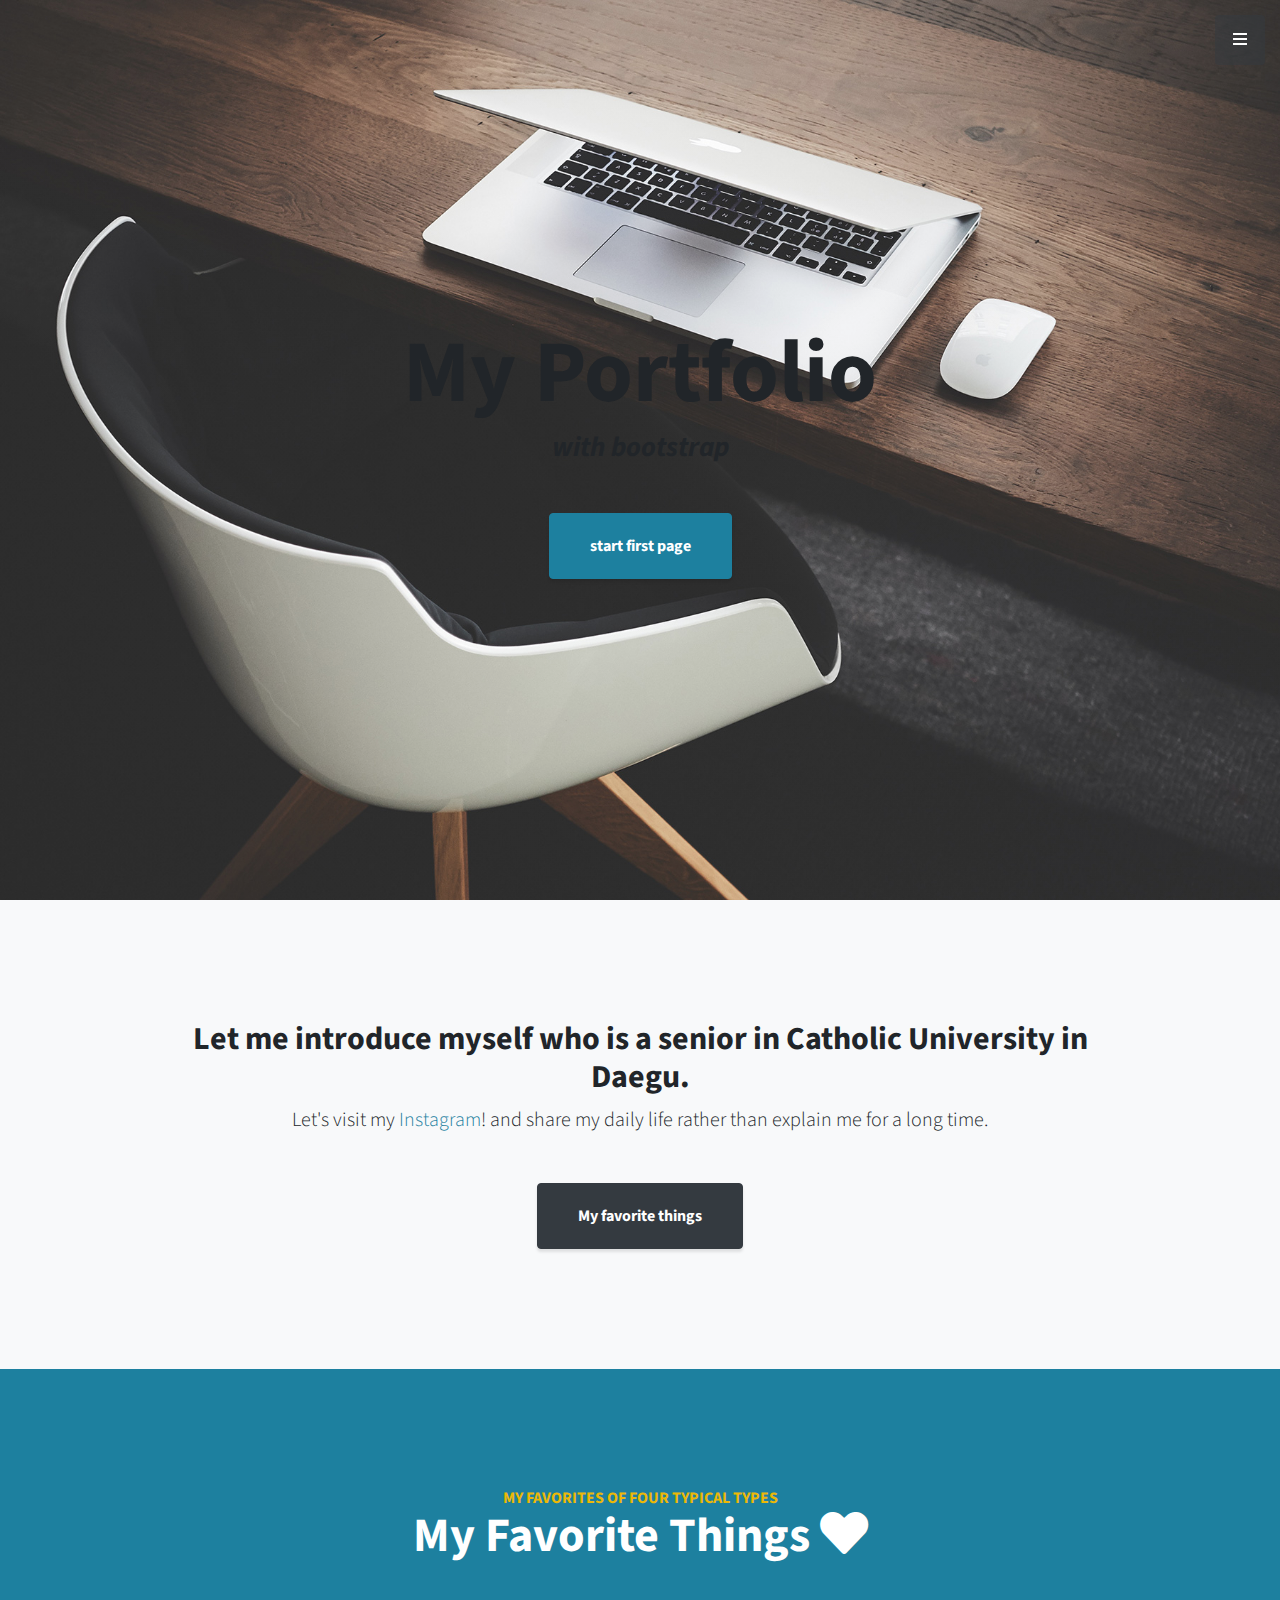
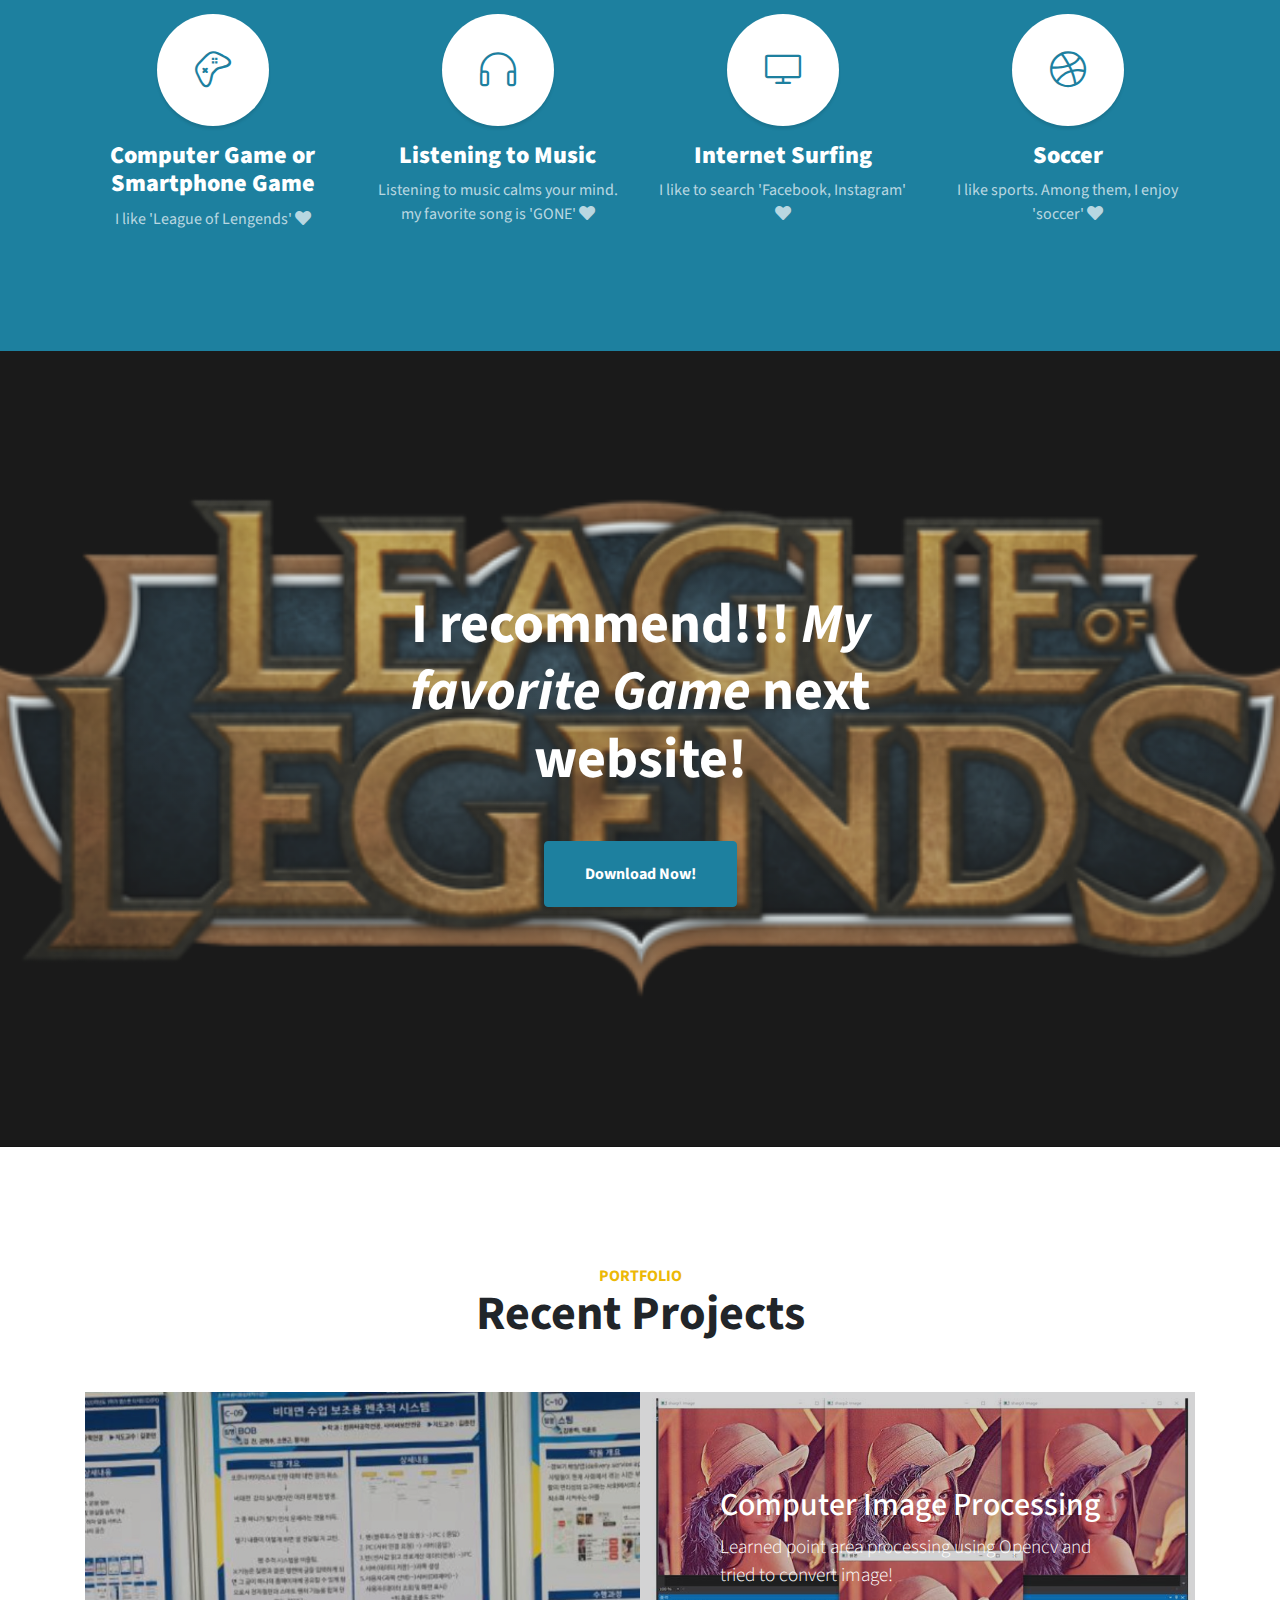
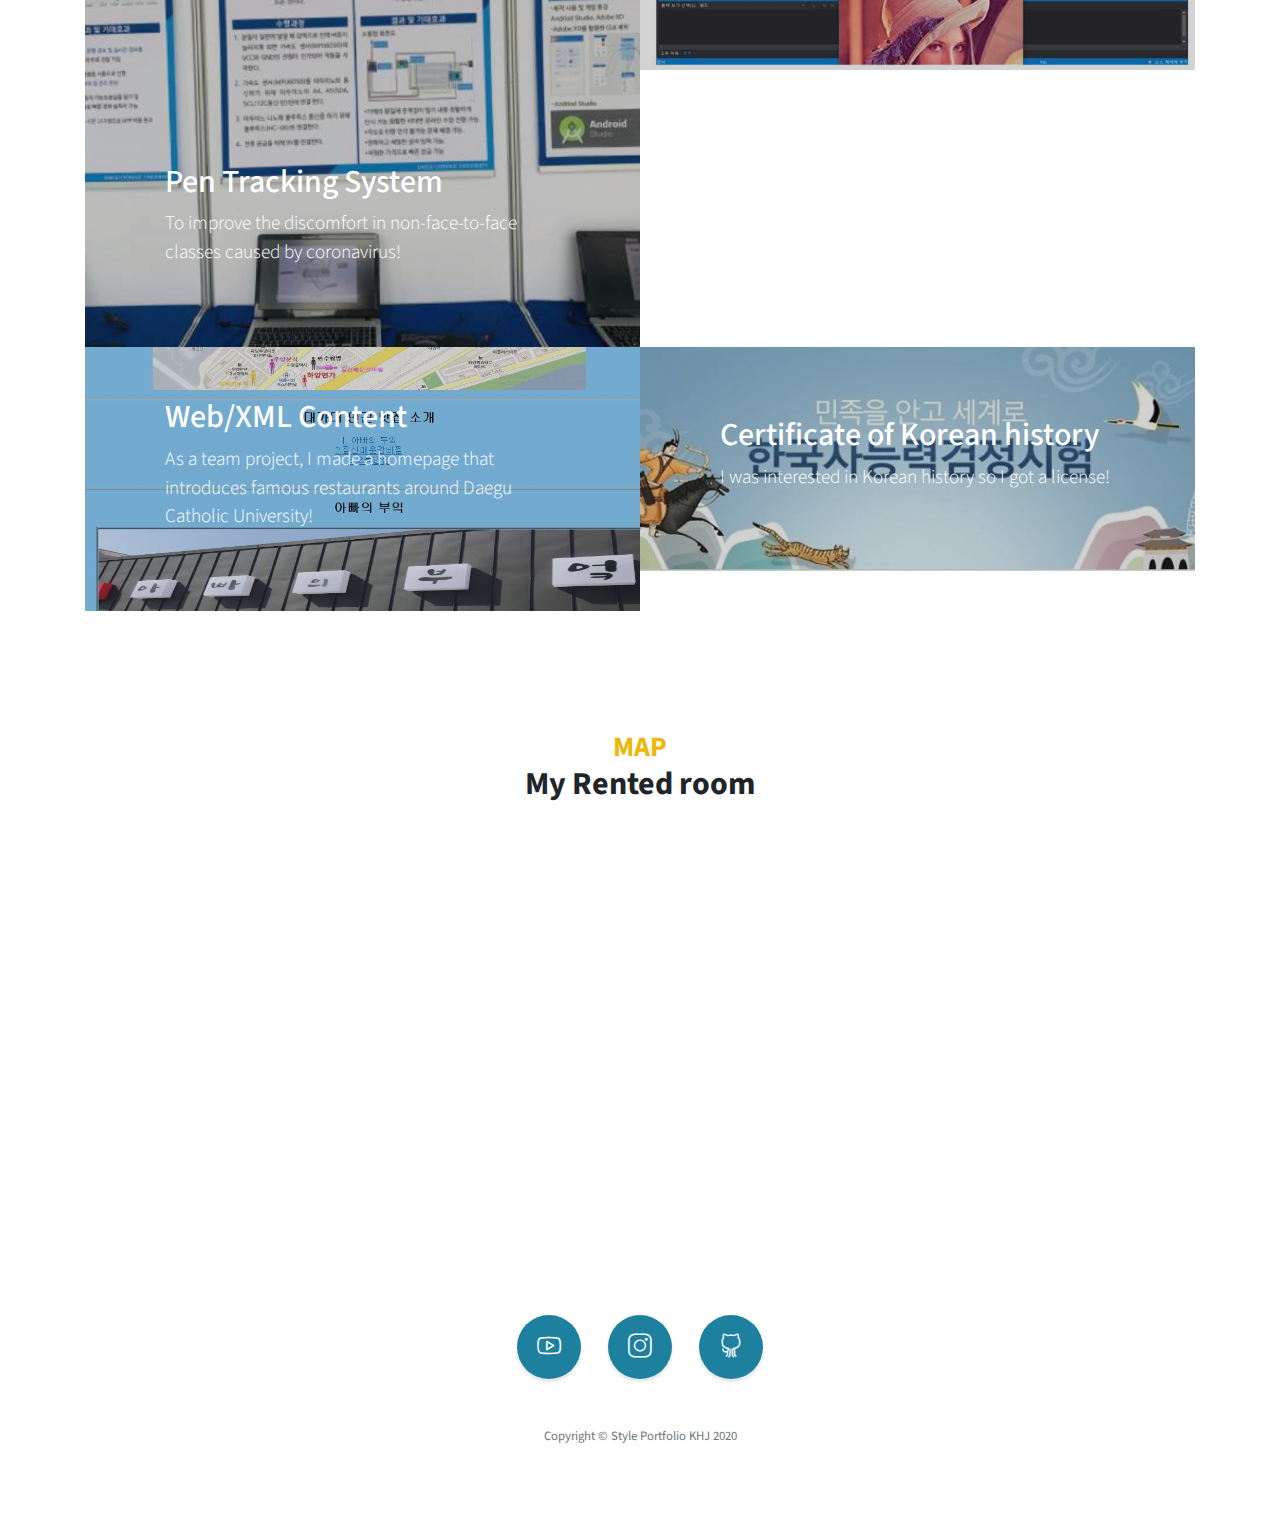
<file: index.html>
<!DOCTYPE html>
<html lang="en">

<head>

  <meta charset="utf-8">
  <meta name="viewport" content="width=device-width, initial-scale=1, shrink-to-fit=no">
  <meta name="description" content="">
  <meta name="author" content="">

  <title>Style Portfolio</title>

  <!-- 부트스트랩 CSS -->
  <link href="vendor/bootstrap/css/bootstrap.min.css" rel="stylesheet">

  <!-- 폰트 -->
  <link href="vendor/fontawesome-free/css/all.min.css" rel="stylesheet" type="text/css">
  <link href="https://fonts.googleapis.com/css?family=Source+Sans+Pro:300,400,700,300italic,400italic,700italic" rel="stylesheet" type="text/css">
  <link href="vendor/simple-line-icons/css/simple-line-icons.css" rel="stylesheet">

  <!-- CSS -->
  <link href="css/stylish-portfolio.min.css" rel="stylesheet">

</head>

<body id="page-top">

  <!-- 메뉴판 -->
  <a class="menu-toggle rounded" href="#">
    <i class="fas fa-bars"></i>
  </a>
  <nav id="sidebar-wrapper">
    <ul class="sidebar-nav">
      <li class="sidebar-brand">
        <a class="js-scroll-trigger" href="#page-top">Menu</a>
      </li>
      <li class="sidebar-nav-item">
        <a class="js-scroll-trigger" href="#page-top">Home</a>
      </li>
      <li class="sidebar-nav-item">
        <a class="js-scroll-trigger" href="#about">About me</a>
      </li>
      <li class="sidebar-nav-item">
        <a class="js-scroll-trigger" href="#services">My favorite</a>
      </li>
      <li class="sidebar-nav-item">
        <a class="js-scroll-trigger" href="#portfolio">Portfolio</a>
      </li>
      <li class="sidebar-nav-item">
        <a class="js-scroll-trigger" href="#contact">Contact</a>
      </li>
    </ul>
  </nav>

  <!--머리말 -->
  <header class="masthead d-flex">
    <div class="container text-center my-auto">
      <h1 class="mb-1">My Portfolio</h1>
      <h3 class="mb-5">
        <em>with bootstrap</em>
      </h3>
      <a class="btn btn-primary btn-xl js-scroll-trigger" href="#about">start first page</a>
    </div>
    <div class="overlay"></div>
  </header>

  <!-- 나를 소개하는 메뉴 -->
  <section class="content-section bg-light" id="about">
    <div class="container text-center">
      <div class="row">
        <div class="col-lg-10 mx-auto">
          <h2>Let me introduce myself who is a senior in Catholic University in Daegu.</h2>
          <p class="lead mb-5">Let's visit my <a href="https://www.instagram.com/h_kjo_o/">Instagram</a>! and share my daily life rather than explain me for a long time.
          </p>
          <a class="btn btn-dark btn-xl js-scroll-trigger" href="#services">My favorite things</a>
        </div>
      </div>
    </div>
  </section>

  <!-- 내가 가장 좋아하는 것들 소개 메뉴 -->
  <section class="content-section bg-primary text-white text-center" id="services">
    <div class="container">
      <div class="content-section-heading">
        <h3 class="text-secondary mb-0">My favorites of Four typical types</h3>
        <h2 class="mb-5">My Favorite Things
        <i class="fas fa-heart"></i>
        </h2>
      </div>
      <div class="row">
        <div class="col-lg-3 col-md-6 mb-5 mb-lg-0">
          <span class="service-icon rounded-circle mx-auto mb-3">
            <i class="icon-game-controller"></i>
          </span>
          <h4>
            <strong>Computer Game or Smartphone Game</strong>
          </h4>
          <p class="text-faded mb-0">I like 'League of Lengends'
          <i class="fas fa-heart"></i>
        </p>
        </div>
        <div class="col-lg-3 col-md-6 mb-5 mb-lg-0">
          <span class="service-icon rounded-circle mx-auto mb-3">
            <i class="icon-earphones"></i>
          </span>
          <h4>
            <strong>Listening to Music</strong>
          </h4>
          <p class="text-faded mb-0">Listening to music calms your mind. my favorite song is 'GONE'
          <i class="fas fa-heart"></i>
        </p>
        </div>
        <div class="col-lg-3 col-md-6 mb-5 mb-md-0">
          <span class="service-icon rounded-circle mx-auto mb-3">
            <i class="icon-screen-desktop"></i>
          </span>
          <h4>
            <strong>Internet Surfing</strong>
          </h4>
          <p class="text-faded mb-0">I like to search 'Facebook, Instagram'
            <i class="fas fa-heart"></i>
            </p>
        </div>
        <div class="col-lg-3 col-md-6">
          <span class="service-icon rounded-circle mx-auto mb-3">
            <i class="icon-social-dribbble"></i>
          </span>
          <h4>
            <strong>Soccer</strong>
          </h4>
          <p class="text-faded mb-0">I like sports. Among them, I enjoy 'soccer'
          <i class="fas fa-heart"></i>
        </p>
        </div>
      </div>
    </div>
  </section>

  <!--게임 소개 -->
  <section class="callout">
    <div class="container text-center">
      <h2 class="mx-auto mb-5 text-white">
         I recommend!!!
        <em>My favorite Game</em>
        next website!</h2>
      <a class="btn btn-primary btn-xl" href="https://download.kr.riotgames.com/league">Download Now!</a>
    </div>
  </section>

  <!-- 포트폴리오 -->
  <section class="content-section" id="portfolio">
    <div class="container">
      <div class="content-section-heading text-center">
        <h3 class="text-secondary mb-0">Portfolio</h3>
        <h2 class="mb-5">Recent Projects</h2>
      </div>
      <div class="row no-gutters">
        <div class="col-lg-6">
          <a class="portfolio-item" href="#!">
            <div class="caption">
              <div class="caption-content">
                <div class="h2">Pen Tracking System</div>
                <p class="mb-0">To improve the discomfort in non-face-to-face classes caused by coronavirus!</p>
              </div>
            </div>
            <img class="img-fluid" src="img/portfolio-1.jpg" alt="">
          </a>
        </div>
        <div class="col-lg-6">
          <a class="portfolio-item" href="#!">
            <div class="caption">
              <div class="caption-content">
                <div class="h2">Computer Image Processing</div>
                <p class="mb-0">Learned point area processing using Opencv and tried to convert image!</p>
              </div>
            </div>
            <img class="img-fluid" src="img/portfolio-2.jpg" alt="">
          </a>
        </div>
        <div class="col-lg-6">
          <a class="portfolio-item" href="#!">
            <div class="caption">
              <div class="caption-content">
                <div class="h2">Web/XML Content</div>
                <p class="mb-0 " >As a team project, I made a homepage that introduces famous restaurants around Daegu Catholic University!</p>
              </div>
            </div>
            <img class="img-fluid" src="img/portfolio-3.jpg" alt="">
          </a>
        </div>
        <div class="col-lg-6">
          <a class="portfolio-item" href="#!">
            <div class="caption">
              <div class="caption-content">
                <div class="h2">Certificate of Korean history</div>
                <p class="mb-0">I was interested in Korean history so I got a license!</p>
              </div>
            </div>
            <img class="img-fluid" src="img/portfolio-4.jpg" alt="">
          </a>
        </div>
      </div>
    </div>
  </section>
  <!-- 지도 -->
  <div id="contact" class="map">
    <h3 class="text-secondary mb-0 text-center ">MAP</h3>
    <h2 class="container text-center">My Rented room </h2>
    <iframe src="https://www.google.com/maps/embed?pb=!1m18!1m12!1m3!1d1615.739878496027!2d128.81394830060228!3d35.91075528996526!2m3!1f0!2f0!3f0!3m2!1i1024!2i768!4f13.1!3m3!1m2!1s0x0%3A0x0!2zMzXCsDU0JzM4LjciTiAxMjjCsDQ4JzUyLjYiRQ!5e0!3m2!1sko!2skr!4v1597123810720!5m2!1sko!2skr" width="600" height="450" frameborder="0" style="border:0;" allowfullscreen="" aria-hidden="false" tabindex="0"></iframe>
    <small>
      <a href="https://www.google.com/maps/embed?pb=!1m18!1m12!1m3!1d1615.739878496027!2d128.81394830060228!3d35.91075528996526!2m3!1f0!2f0!3f0!3m2!1i1024!2i768!4f13.1!3m3!1m2!1s0x0%3A0x0!2zMzXCsDU0JzM4LjciTiAxMjjCsDQ4JzUyLjYiRQ!5e0!3m2!1sko!2skr!4v1597123810720!5m2!1sko!2skr"></a>
    </small>
  </div>
<br/>
  <!-- 나의 계정 -->
  <footer class="footer text-center">
    <div class="container">
      <ul class="list-inline mb-5">
        <li class="list-inline-item">
          <a class="social-link rounded-circle text-white mr-3" href="https://www.youtube.com/channel/UCVvpZAa8laSlStu5J4xiV-w?view_as=subscriber">
            <i class="icon-social-youtube"></i>
          </a>
        </li>
        <li class="list-inline-item">
          <a class="social-link rounded-circle text-white mr-3" href="https://www.instagram.com/h_kjo_o/">
            <i class="icon-social-instagram"></i>
          </a>
        </li>
        <li class="list-inline-item">
          <a class="social-link rounded-circle text-white" href="https://github.com/kwonhyeokju-1">
            <i class="icon-social-github"></i>
          </a>
        </li>
      </ul>
      <p class="text-muted small mb-0">Copyright &copy; Style Portfolio KHJ 2020</p>
    </div>
  </footer>

  <!--가장 위쪽으로 갈 수 있는 버튼-->
  <a class="scroll-to-top rounded js-scroll-trigger" href="#page-top">
    <i class="fas fa-angle-up"></i>
  </a>

  <!-- 부트스트랩 코어 자바스크립트 -->
  <script src="vendor/jquery/jquery.min.js"></script>
  <script src="vendor/bootstrap/js/bootstrap.bundle.min.js"></script>

  <!--플러그인 자바스크립트 -->
  <script src="vendor/jquery-easing/jquery.easing.min.js"></script>

  <!--이 템플릿에 대한 사용자 지정 스크립트-->
  <script src="js/stylish-portfolio.min.js"></script>

</body>

</html>
</file>
<file: vendor/simple-line-icons/css/simple-line-icons.css>
@font-face {
  font-family: 'simple-line-icons';
  src: url('../fonts/Simple-Line-Icons.eot?v=2.4.0');
  src: url('../fonts/Simple-Line-Icons.eot?v=2.4.0#iefix') format('embedded-opentype'), url('../fonts/Simple-Line-Icons.woff2?v=2.4.0') format('woff2'), url('../fonts/Simple-Line-Icons.ttf?v=2.4.0') format('truetype'), url('../fonts/Simple-Line-Icons.woff?v=2.4.0') format('woff'), url('../fonts/Simple-Line-Icons.svg?v=2.4.0#simple-line-icons') format('svg');
  font-weight: normal;
  font-style: normal;
}
/*
 Use the following CSS code if you want to have a class per icon.
 Instead of a list of all class selectors, you can use the generic [class*="icon-"] selector, but it's slower:
*/
.icon-user,
.icon-people,
.icon-user-female,
.icon-user-follow,
.icon-user-following,
.icon-user-unfollow,
.icon-login,
.icon-logout,
.icon-emotsmile,
.icon-phone,
.icon-call-end,
.icon-call-in,
.icon-call-out,
.icon-map,
.icon-location-pin,
.icon-direction,
.icon-directions,
.icon-compass,
.icon-layers,
.icon-menu,
.icon-list,
.icon-options-vertical,
.icon-options,
.icon-arrow-down,
.icon-arrow-left,
.icon-arrow-right,
.icon-arrow-up,
.icon-arrow-up-circle,
.icon-arrow-left-circle,
.icon-arrow-right-circle,
.icon-arrow-down-circle,
.icon-check,
.icon-clock,
.icon-plus,
.icon-minus,
.icon-close,
.icon-event,
.icon-exclamation,
.icon-organization,
.icon-trophy,
.icon-screen-smartphone,
.icon-screen-desktop,
.icon-plane,
.icon-notebook,
.icon-mustache,
.icon-mouse,
.icon-magnet,
.icon-energy,
.icon-disc,
.icon-cursor,
.icon-cursor-move,
.icon-crop,
.icon-chemistry,
.icon-speedometer,
.icon-shield,
.icon-screen-tablet,
.icon-magic-wand,
.icon-hourglass,
.icon-graduation,
.icon-ghost,
.icon-game-controller,
.icon-fire,
.icon-eyeglass,
.icon-envelope-open,
.icon-envelope-letter,
.icon-bell,
.icon-badge,
.icon-anchor,
.icon-wallet,
.icon-vector,
.icon-speech,
.icon-puzzle,
.icon-printer,
.icon-present,
.icon-playlist,
.icon-pin,
.icon-picture,
.icon-handbag,
.icon-globe-alt,
.icon-globe,
.icon-folder-alt,
.icon-folder,
.icon-film,
.icon-feed,
.icon-drop,
.icon-drawer,
.icon-docs,
.icon-doc,
.icon-diamond,
.icon-cup,
.icon-calculator,
.icon-bubbles,
.icon-briefcase,
.icon-book-open,
.icon-basket-loaded,
.icon-basket,
.icon-bag,
.icon-action-undo,
.icon-action-redo,
.icon-wrench,
.icon-umbrella,
.icon-trash,
.icon-tag,
.icon-support,
.icon-frame,
.icon-size-fullscreen,
.icon-size-actual,
.icon-shuffle,
.icon-share-alt,
.icon-share,
.icon-rocket,
.icon-question,
.icon-pie-chart,
.icon-pencil,
.icon-note,
.icon-loop,
.icon-home,
.icon-grid,
.icon-graph,
.icon-microphone,
.icon-music-tone-alt,
.icon-music-tone,
.icon-earphones-alt,
.icon-earphones,
.icon-equalizer,
.icon-like,
.icon-dislike,
.icon-control-start,
.icon-control-rewind,
.icon-control-play,
.icon-control-pause,
.icon-control-forward,
.icon-control-end,
.icon-volume-1,
.icon-volume-2,
.icon-volume-off,
.icon-calendar,
.icon-bulb,
.icon-chart,
.icon-ban,
.icon-bubble,
.icon-camrecorder,
.icon-camera,
.icon-cloud-download,
.icon-cloud-upload,
.icon-envelope,
.icon-eye,
.icon-flag,
.icon-heart,
.icon-info,
.icon-key,
.icon-link,
.icon-lock,
.icon-lock-open,
.icon-magnifier,
.icon-magnifier-add,
.icon-magnifier-remove,
.icon-paper-clip,
.icon-paper-plane,
.icon-power,
.icon-refresh,
.icon-reload,
.icon-settings,
.icon-star,
.icon-symbol-female,
.icon-symbol-male,
.icon-target,
.icon-credit-card,
.icon-paypal,
.icon-social-tumblr,
.icon-social-twitter,
.icon-social-facebook,
.icon-social-instagram,
.icon-social-linkedin,
.icon-social-pinterest,
.icon-social-github,
.icon-social-google,
.icon-social-reddit,
.icon-social-skype,
.icon-social-dribbble,
.icon-social-behance,
.icon-social-foursqare,
.icon-social-soundcloud,
.icon-social-spotify,
.icon-social-stumbleupon,
.icon-social-youtube,
.icon-social-dropbox,
.icon-social-vkontakte,
.icon-social-steam {
  font-family: 'simple-line-icons';
  speak: none;
  font-style: normal;
  font-weight: normal;
  font-variant: normal;
  text-transform: none;
  line-height: 1;
  /* Better Font Rendering =========== */
  -webkit-font-smoothing: antialiased;
  -moz-osx-font-smoothing: grayscale;
}
.icon-user:before {
  content: "\e005";
}
.icon-people:before {
  content: "\e001";
}
.icon-user-female:before {
  content: "\e000";
}
.icon-user-follow:before {
  content: "\e002";
}
.icon-user-following:before {
  content: "\e003";
}
.icon-user-unfollow:before {
  content: "\e004";
}
.icon-login:before {
  content: "\e066";
}
.icon-logout:before {
  content: "\e065";
}
.icon-emotsmile:before {
  content: "\e021";
}
.icon-phone:before {
  content: "\e600";
}
.icon-call-end:before {
  content: "\e048";
}
.icon-call-in:before {
  content: "\e047";
}
.icon-call-out:before {
  content: "\e046";
}
.icon-map:before {
  content: "\e033";
}
.icon-location-pin:before {
  content: "\e096";
}
.icon-direction:before {
  content: "\e042";
}
.icon-directions:before {
  content: "\e041";
}
.icon-compass:before {
  content: "\e045";
}
.icon-layers:before {
  content: "\e034";
}
.icon-menu:before {
  content: "\e601";
}
.icon-list:before {
  content: "\e067";
}
.icon-options-vertical:before {
  content: "\e602";
}
.icon-options:before {
  content: "\e603";
}
.icon-arrow-down:before {
  content: "\e604";
}
.icon-arrow-left:before {
  content: "\e605";
}
.icon-arrow-right:before {
  content: "\e606";
}
.icon-arrow-up:before {
  content: "\e607";
}
.icon-arrow-up-circle:before {
  content: "\e078";
}
.icon-arrow-left-circle:before {
  content: "\e07a";
}
.icon-arrow-right-circle:before {
  content: "\e079";
}
.icon-arrow-down-circle:before {
  content: "\e07b";
}
.icon-check:before {
  content: "\e080";
}
.icon-clock:before {
  content: "\e081";
}
.icon-plus:before {
  content: "\e095";
}
.icon-minus:before {
  content: "\e615";
}
.icon-close:before {
  content: "\e082";
}
.icon-event:before {
  content: "\e619";
}
.icon-exclamation:before {
  content: "\e617";
}
.icon-organization:before {
  content: "\e616";
}
.icon-trophy:before {
  content: "\e006";
}
.icon-screen-smartphone:before {
  content: "\e010";
}
.icon-screen-desktop:before {
  content: "\e011";
}
.icon-plane:before {
  content: "\e012";
}
.icon-notebook:before {
  content: "\e013";
}
.icon-mustache:before {
  content: "\e014";
}
.icon-mouse:before {
  content: "\e015";
}
.icon-magnet:before {
  content: "\e016";
}
.icon-energy:before {
  content: "\e020";
}
.icon-disc:before {
  content: "\e022";
}
.icon-cursor:before {
  content: "\e06e";
}
.icon-cursor-move:before {
  content: "\e023";
}
.icon-crop:before {
  content: "\e024";
}
.icon-chemistry:before {
  content: "\e026";
}
.icon-speedometer:before {
  content: "\e007";
}
.icon-shield:before {
  content: "\e00e";
}
.icon-screen-tablet:before {
  content: "\e00f";
}
.icon-magic-wand:before {
  content: "\e017";
}
.icon-hourglass:before {
  content: "\e018";
}
.icon-graduation:before {
  content: "\e019";
}
.icon-ghost:before {
  content: "\e01a";
}
.icon-game-controller:before {
  content: "\e01b";
}
.icon-fire:before {
  content: "\e01c";
}
.icon-eyeglass:before {
  content: "\e01d";
}
.icon-envelope-open:before {
  content: "\e01e";
}
.icon-envelope-letter:before {
  content: "\e01f";
}
.icon-bell:before {
  content: "\e027";
}
.icon-badge:before {
  content: "\e028";
}
.icon-anchor:before {
  content: "\e029";
}
.icon-wallet:before {
  content: "\e02a";
}
.icon-vector:before {
  content: "\e02b";
}
.icon-speech:before {
  content: "\e02c";
}
.icon-puzzle:before {
  content: "\e02d";
}
.icon-printer:before {
  content: "\e02e";
}
.icon-present:before {
  content: "\e02f";
}
.icon-playlist:before {
  content: "\e030";
}
.icon-pin:before {
  content: "\e031";
}
.icon-picture:before {
  content: "\e032";
}
.icon-handbag:before {
  content: "\e035";
}
.icon-globe-alt:before {
  content: "\e036";
}
.icon-globe:before {
  content: "\e037";
}
.icon-folder-alt:before {
  content: "\e039";
}
.icon-folder:before {
  content: "\e089";
}
.icon-film:before {
  content: "\e03a";
}
.icon-feed:before {
  content: "\e03b";
}
.icon-drop:before {
  content: "\e03e";
}
.icon-drawer:before {
  content: "\e03f";
}
.icon-docs:before {
  content: "\e040";
}
.icon-doc:before {
  content: "\e085";
}
.icon-diamond:before {
  content: "\e043";
}
.icon-cup:before {
  content: "\e044";
}
.icon-calculator:before {
  content: "\e049";
}
.icon-bubbles:before {
  content: "\e04a";
}
.icon-briefcase:before {
  content: "\e04b";
}
.icon-book-open:before {
  content: "\e04c";
}
.icon-basket-loaded:before {
  content: "\e04d";
}
.icon-basket:before {
  content: "\e04e";
}
.icon-bag:before {
  content: "\e04f";
}
.icon-action-undo:before {
  content: "\e050";
}
.icon-action-redo:before {
  content: "\e051";
}
.icon-wrench:before {
  content: "\e052";
}
.icon-umbrella:before {
  content: "\e053";
}
.icon-trash:before {
  content: "\e054";
}
.icon-tag:before {
  content: "\e055";
}
.icon-support:before {
  content: "\e056";
}
.icon-frame:before {
  content: "\e038";
}
.icon-size-fullscreen:before {
  content: "\e057";
}
.icon-size-actual:before {
  content: "\e058";
}
.icon-shuffle:before {
  content: "\e059";
}
.icon-share-alt:before {
  content: "\e05a";
}
.icon-share:before {
  content: "\e05b";
}
.icon-rocket:before {
  content: "\e05c";
}
.icon-question:before {
  content: "\e05d";
}
.icon-pie-chart:before {
  content: "\e05e";
}
.icon-pencil:before {
  content: "\e05f";
}
.icon-note:before {
  content: "\e060";
}
.icon-loop:before {
  content: "\e064";
}
.icon-home:before {
  content: "\e069";
}
.icon-grid:before {
  content: "\e06a";
}
.icon-graph:before {
  content: "\e06b";
}
.icon-microphone:before {
  content: "\e063";
}
.icon-music-tone-alt:before {
  content: "\e061";
}
.icon-music-tone:before {
  content: "\e062";
}
.icon-earphones-alt:before {
  content: "\e03c";
}
.icon-earphones:before {
  content: "\e03d";
}
.icon-equalizer:before {
  content: "\e06c";
}
.icon-like:before {
  content: "\e068";
}
.icon-dislike:before {
  content: "\e06d";
}
.icon-control-start:before {
  content: "\e06f";
}
.icon-control-rewind:before {
  content: "\e070";
}
.icon-control-play:before {
  content: "\e071";
}
.icon-control-pause:before {
  content: "\e072";
}
.icon-control-forward:before {
  content: "\e073";
}
.icon-control-end:before {
  content: "\e074";
}
.icon-volume-1:before {
  content: "\e09f";
}
.icon-volume-2:before {
  content: "\e0a0";
}
.icon-volume-off:before {
  content: "\e0a1";
}
.icon-calendar:before {
  content: "\e075";
}
.icon-bulb:before {
  content: "\e076";
}
.icon-chart:before {
  content: "\e077";
}
.icon-ban:before {
  content: "\e07c";
}
.icon-bubble:before {
  content: "\e07d";
}
.icon-camrecorder:before {
  content: "\e07e";
}
.icon-camera:before {
  content: "\e07f";
}
.icon-cloud-download:before {
  content: "\e083";
}
.icon-cloud-upload:before {
  content: "\e084";
}
.icon-envelope:before {
  content: "\e086";
}
.icon-eye:before {
  content: "\e087";
}
.icon-flag:before {
  content: "\e088";
}
.icon-heart:before {
  content: "\e08a";
}
.icon-info:before {
  content: "\e08b";
}
.icon-key:before {
  content: "\e08c";
}
.icon-link:before {
  content: "\e08d";
}
.icon-lock:before {
  content: "\e08e";
}
.icon-lock-open:before {
  content: "\e08f";
}
.icon-magnifier:before {
  content: "\e090";
}
.icon-magnifier-add:before {
  content: "\e091";
}
.icon-magnifier-remove:before {
  content: "\e092";
}
.icon-paper-clip:before {
  content: "\e093";
}
.icon-paper-plane:before {
  content: "\e094";
}
.icon-power:before {
  content: "\e097";
}
.icon-refresh:before {
  content: "\e098";
}
.icon-reload:before {
  content: "\e099";
}
.icon-settings:before {
  content: "\e09a";
}
.icon-star:before {
  content: "\e09b";
}
.icon-symbol-female:before {
  content: "\e09c";
}
.icon-symbol-male:before {
  content: "\e09d";
}
.icon-target:before {
  content: "\e09e";
}
.icon-credit-card:before {
  content: "\e025";
}
.icon-paypal:before {
  content: "\e608";
}
.icon-social-tumblr:before {
  content: "\e00a";
}
.icon-social-twitter:before {
  content: "\e009";
}
.icon-social-facebook:before {
  content: "\e00b";
}
.icon-social-instagram:before {
  content: "\e609";
}
.icon-social-linkedin:before {
  content: "\e60a";
}
.icon-social-pinterest:before {
  content: "\e60b";
}
.icon-social-github:before {
  content: "\e60c";
}
.icon-social-google:before {
  content: "\e60d";
}
.icon-social-reddit:before {
  content: "\e60e";
}
.icon-social-skype:before {
  content: "\e60f";
}
.icon-social-dribbble:before {
  content: "\e00d";
}
.icon-social-behance:before {
  content: "\e610";
}
.icon-social-foursqare:before {
  content: "\e611";
}
.icon-social-soundcloud:before {
  content: "\e612";
}
.icon-social-spotify:before {
  content: "\e613";
}
.icon-social-stumbleupon:before {
  content: "\e614";
}
.icon-social-youtube:before {
  content: "\e008";
}
.icon-social-dropbox:before {
  content: "\e00c";
}
.icon-social-vkontakte:before {
  content: "\e618";
}
.icon-social-steam:before {
  content: "\e620";
}
</file>
<file: css/stylish-portfolio.min.css>
/*!
 * Start Bootstrap - Stylish Portfolio v5.0.8 (https://startbootstrap.com/themes/stylish-portfolio)
 * Copyright 2013-2020 Start Bootstrap
 * Licensed under MIT (https://github.com/StartBootstrap/startbootstrap-stylish-portfolio/blob/master/LICENSE)
 */body,html{width:100%;height:100%}body{font-family:'Source Sans Pro'}.btn-xl{padding:1.25rem 2.5rem}.content-section{padding-top:7.5rem;padding-bottom:7.5rem}.content-section-heading h2{font-size:3rem}.content-section-heading h3{font-size:1rem;text-transform:uppercase}h1,h2,h3,h4,h5,h6{font-weight:700}.text-faded{color:rgba(255,255,255,.7)}.map{height:30rem}@media (max-width:992px){.map{height:75%}}.map iframe{pointer-events:none}.scroll-to-top{position:fixed;right:15px;bottom:15px;display:none;width:50px;height:50px;text-align:center;color:#fff;background:rgba(52,58,64,.5);line-height:45px}.scroll-to-top:focus,.scroll-to-top:hover{color:#fff}.scroll-to-top:hover{background:#343a40}.scroll-to-top i{font-weight:800}.masthead{min-height:30rem;position:relative;display:table;width:100%;height:auto;padding-top:8rem;padding-bottom:8rem;background:linear-gradient(90deg,rgba(255,255,255,.1) 0,rgba(255,255,255,.1) 100%),url(../img/bg-masthead.jpg);background-position:center center;background-repeat:no-repeat;background-size:cover}.masthead h1{font-size:4rem;margin:0;padding:0}@media (min-width:992px){.masthead{height:100vh}.masthead h1{font-size:5.5rem}}#sidebar-wrapper{position:fixed;z-index:2;right:0;width:250px;height:100%;transition:all .4s ease 0s;transform:translateX(250px);background:#1d809f;border-left:1px solid rgba(255,255,255,.1)}.sidebar-nav{position:absolute;top:0;width:250px;margin:0;padding:0;list-style:none}.sidebar-nav li.sidebar-nav-item a{display:block;text-decoration:none;color:#fff;padding:15px}.sidebar-nav li a:hover{text-decoration:none;color:#fff;background:rgba(255,255,255,.2)}.sidebar-nav li a:active,.sidebar-nav li a:focus{text-decoration:none}.sidebar-nav>.sidebar-brand{font-size:1.2rem;background:rgba(52,58,64,.1);height:80px;line-height:50px;padding-top:15px;padding-bottom:15px;padding-left:15px}.sidebar-nav>.sidebar-brand a{color:#fff}.sidebar-nav>.sidebar-brand a:hover{color:#fff;background:0 0}#sidebar-wrapper.active{right:250px;width:250px;transition:all .4s ease 0s}.menu-toggle{position:fixed;right:15px;top:15px;width:50px;height:50px;text-align:center;color:#fff;background:rgba(52,58,64,.5);line-height:50px;z-index:999}.menu-toggle:focus,.menu-toggle:hover{color:#fff}.menu-toggle:hover{background:#343a40}.service-icon{background-color:#fff;color:#1d809f;height:7rem;width:7rem;display:block;line-height:7.5rem;font-size:2.25rem;box-shadow:0 3px 3px 0 rgba(0,0,0,.1)}.callout{padding:15rem 0;background:linear-gradient(90deg,rgba(255,255,255,.1) 0,rgba(255,255,255,.1) 100%),url(../img/bg-callout.jpg);background-position:center center;background-repeat:no-repeat;background-size:cover}.callout h2{font-size:3.5rem;font-weight:700;display:block;max-width:30rem}.portfolio-item{display:block;position:relative;overflow:hidden;max-width:530px;margin:auto auto 1rem}.portfolio-item .caption{display:flex;height:100%;width:100%;background-color:rgba(33,37,41,.2);position:absolute;top:0;bottom:0;z-index:1}.portfolio-item .caption .caption-content{color:#fff;margin:auto 2rem 2rem}.portfolio-item .caption .caption-content h2{font-size:.8rem;text-transform:uppercase}.portfolio-item .caption .caption-content p{font-weight:300;font-size:1.2rem}@media (min-width:992px){.portfolio-item{max-width:none;margin:0}.portfolio-item .caption{transition:background-color .7s,-webkit-clip-path .25s ease-out;transition:clip-path .25s ease-out,background-color .7s;transition:clip-path .25s ease-out,background-color .7s,-webkit-clip-path .25s ease-out;-webkit-clip-path:inset(0);clip-path:inset(0)}.portfolio-item .caption .caption-content{transition:opacity .25s;margin-left:5rem;margin-right:5rem;margin-bottom:5rem}.portfolio-item img{transition:-webkit-clip-path .25s ease-out;transition:clip-path .25s ease-out;transition:clip-path .25s ease-out,-webkit-clip-path .25s ease-out;-webkit-clip-path:inset(-1px);clip-path:inset(-1px)}.portfolio-item:hover img{-webkit-clip-path:inset(2rem);clip-path:inset(2rem)}.portfolio-item:hover .caption{background-color:rgba(29,128,159,.9);-webkit-clip-path:inset(2rem);clip-path:inset(2rem)}}.map iframe{height:100%;width:100%;border:0}footer.footer{padding-top:5rem;padding-bottom:5rem}footer.footer .social-link{display:block;height:4rem;width:4rem;line-height:4.3rem;font-size:1.5rem;background-color:#1d809f;transition:background-color .15s ease-in-out;box-shadow:0 3px 3px 0 rgba(0,0,0,.1)}footer.footer .social-link:hover{background-color:#155d74;text-decoration:none}a{color:#1d809f}a:active,a:focus,a:hover{color:#155d74}.btn-primary{background-color:#1d809f!important;border-color:#1d809f!important;color:#fff!important}.btn-primary:active,.btn-primary:focus,.btn-primary:hover{background-color:#155d74!important;border-color:#155d74!important}.btn-secondary{background-color:#ecb807!important;border-color:#ecb807!important;color:#fff!important}.btn-secondary:active,.btn-secondary:focus,.btn-secondary:hover{background-color:#ba9106!important;border-color:#ba9106!important}.btn-dark{color:#fff!important}.btn{box-shadow:0 3px 3px 0 rgba(0,0,0,.1);font-weight:700}.bg-primary{background-color:#1d809f!important}.text-primary{color:#1d809f!important}.text-secondary{color:#ecb807!important}
</file>
